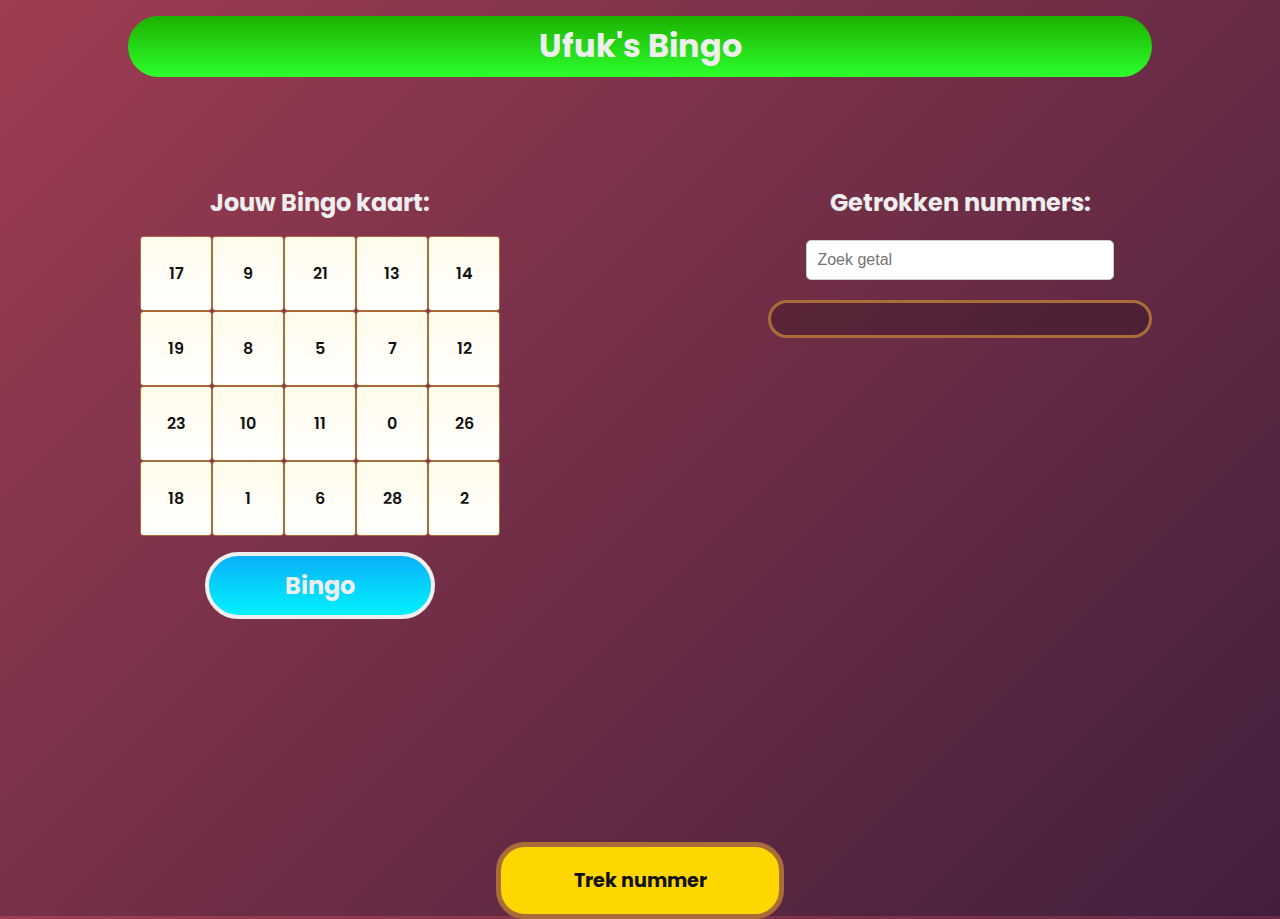
<file: opdracht2/index.html>
<!DOCTYPE html>
<html lang="nl">

<head>
  <meta charset="UTF-8" />
  <meta name="author" content="Ufuk Argun" />
  <meta name="viewport" content="width=device-width, initial-scale=1" />

  <title>Opdracht 2: Interactie galore - Frontend voor Designers</title>

  <link href="styles/style.css" rel="stylesheet" />
  <link rel="icon" type="image/svg+xml" href="images/favicon.svg" />
</head>

<body>
  <h1>Ufuk's Bingo</h1>
  <button id="pullNumber">Trek nummer</button>
  <section>
    <h2>Getrokken nummers:</h2>
    <input type="number" id="searchBar" placeholder="Zoek getal" />
    <ul id="randomNumbersList"></ul>
  </section>

  <section>
    <h2>Jouw Bingo kaart:</h2>
    <ul id="bingoCardList"></ul>
    <button id="bingoBtn">Bingo</button>
  </section>

  <script defer src="scripts/script.js"></script>
</body>

</html>
</file>
<file: opdracht2/styles/style.css>
/* CSS Document */

/*********/
/* FONTS */
/*********/
@font-face {
  font-family: "Poppins";
  src: url("../fonts/Poppins-Regular.woff") format("woff");
  font-weight: normal;
  font-style: normal;
}

@font-face {
  font-family: "Poppins";
  src: url("../fonts/Poppins-SemiBold.woff") format("woff");
  font-weight: semibold;
  font-style: normal;
}

@font-face {
  font-family: "Poppins";
  src: url("../fonts/Poppins-Bold.woff") format("woff");
  font-weight: bold;
  font-style: normal;
}

/**************/
/* CSS REMEDY */
/**************/
*,
*::after,
*::before {
  box-sizing: border-box;
}

button:not[disabled],
summary {
  cursor: pointer;
}

/*********************/
/* CUSTOM PROPERTIES */
/*********************/
:root {
  /* startje */
  --color-text: #111;
  --color-white: #eee;
  --color-gold: gold;
  --color-button-outline: #aa6c39;
  --color-dark-red: #9e3d51;
  --color-dark-purple: #421f3d;
  --color-background: linear-gradient(
    135deg,
    rgba(158, 61, 81, 1) 0%,
    rgba(66, 31, 61, 1) 100%
  );
  --dark-highlight: rgba(0, 0, 0, 0.2);
  --dark-highlight-border: rgba(255, 255, 255, 0.4);
  --bingo-number: linear-gradient(
    0deg,
    hsla(0, 0%, 100%, 1) 0%,
    hsla(50, 100%, 96%, 1) 100%
  );
  --bingo-button: linear-gradient(
    0deg,
    rgb(0, 242, 255) 0%,
    rgb(11, 176, 246) 100%
  );
  --color-matched: linear-gradient(
    0deg,
    rgb(44, 255, 44) 0%,
    rgb(29, 177, 0) 100%
  );
  --color-available: linear-gradient(
    0deg,
    rgb(236, 255, 220) 0%,
    rgb(217, 255, 191) 100%
  );
}

/****************/
/* JOUW STYLING */
/****************/

@media (prefers-color-scheme: dark) {
  :root {
    --color-background: linear-gradient(
      135deg,
      rgb(63, 24, 32) 0%,
      rgb(17, 8, 16) 100%
    );
    --color-matched: linear-gradient(
      0deg,
      rgb(21, 114, 21) 0%,
      rgb(15, 51, 8) 100%
    );
    --bingo-number: linear-gradient(
      0deg,
      rgb(48, 48, 48) 0%,
      rgb(20, 20, 20) 100%
    );
    --color-available: linear-gradient(
      0deg,
      rgb(10, 58, 10) 0%,
      rgb(6, 20, 3) 100%
    );
    --bingo-button: linear-gradient(
      0deg,
      rgb(38, 131, 136) 0%,
      rgb(20, 74, 97) 100%
    );
    --color-gold: #50b300;
  }

  ul:nth-child(2) li {
    color: var(--color-white);
  }
}

/* match animation */
@keyframes matched-animation {
  0% {
    background-image: var(--bingo-number);
    transform: scale(1);
  }

  50% {
    transform: scale(1.1);
    background-image: var(--color-matched);
  }

  100% {
    transform: scale(1);
    background-image: var(--color-matched);
  }
}

/* available animation */
@keyframes available-animation {
  0%,
  100% {
    background-image: var(--bingo-number);
    transform: scale(1);
  }

  50% {
    transform: scale(1.05);
    background-image: var(--color-available);
  }
}

/* nummer in het midden animation */
@keyframes numberDisplayAnimation {
  0% {
    transform: scale(0);
    opacity: 0;
  }

  50% {
    transform: scale(1.5);
    opacity: 1;
  }

  100% {
    transform: scale(1);
    opacity: 0;
  }
}

.available {
  animation: available-animation 5s infinite ease-in-out alternate;
}

.matched {
  animation: matched-animation 1s forwards ease-in-out;
}

body {
  margin: 0;
  font-family: Poppins, sans-serif;
  color: var(--color-text);
  background-image: var(--color-background);
  height: 100dvh;
  width: 100dvw;
}

/* jouw code */

@media screen and (min-width: 320px) {
  h1 {
    position: relative;
    margin: 0 auto;
    margin-top: 0.5em;
    text-align: center;
    color: var(--color-white);
    padding: 0.2em;
    max-width: 80%;
    border-radius: 1em;
    background-image: var(--color-matched);
  }

  /* zoekbalk */
  #searchBar {
    display: block;
    margin: 20px auto;
    padding: 10px;
    width: 80%;
    max-width: 400px;
    border: 1px solid #ccc;
    border-radius: 5px;
    font-size: 1em;
    font-family: Arial, sans-serif;
  }

  /* treknummer knop */
  #pullNumber {
    display: block;
    position: absolute;
    bottom: -1em;
    left: 0;
    right: 0;
    margin: auto;
    width: 15em;

    background-color: var(--color-gold);
    padding: 1em 1em 1em 1em;
    border-radius: 1.5em;
    border: 0.3em solid var(--color-button-outline);
    color: var(--color-text);

    font-size: 1.2em;
    font-family: "Poppins", sans-serif;
    font-weight: bold;
  }

  ul {
    align-self: center;
  }

  /* higlight geven aan recente nummer */
  #randomNumbersList > li:first-child::before {
    position: absolute;
    content: "";
    background-color: var(--dark-highlight-border);
    left: -0.65em;
    top: -0.55em;
    margin: auto;
    width: 4.5em;
    height: 4.3em;
    border-radius: 1em;
    z-index: -1;
  }

  /* gerollde nummerslijst */
  #randomNumbersList {
    display: flex;
    overflow-x: auto;
    flex-wrap: nowrap;
    margin: 0 auto;
    max-width: 95%;
    list-style: none;
    padding: 1em;
    background-color: var(--dark-highlight);
    border: 0.2em solid var(--color-button-outline);
    justify-self: center;
    border-radius: 2em;
  }

  /* getrokken nummers section */
  body > section:nth-child(3) {
    display: flex;
    max-width: 24em;
    flex-direction: column;
    justify-content: center;
    margin: 0 auto;
  }

  /* bingokaart section */
  body > section:nth-child(4) {
    display: flex;
    max-width: 24em;
    flex-direction: column;
    justify-content: center;
    margin: 0 auto;
  }

  /* bingokaart ul */
  ul:nth-child(2) {
    max-width: 24em;
    list-style: none;
    min-width: 24em;
    padding: 0;
    position: relative;
    display: flex;
    flex-wrap: wrap;
    align-items: center;
    justify-content: center;
    text-align: center;
  }

  /* bingokaart li's */
  ul:nth-child(2) li {
    text-align: center;
    position: relative;
    padding: 1.5em;
    min-width: 4.5em;
    margin: 0;
    background-image: var(--bingo-number);
    border-radius: 0.2em;
    border: 1px solid var(--color-button-outline);
  }

  /* rolled nummers li */
  #randomNumbersList > li {
    position: relative;
    scroll-snap-align: center;

    width: 20%;
    background-color: var(--color-gold);
    border-radius: 3em;
    padding: 1em;
    margin: 0.75em;
    min-width: 3.5em;
    text-align: center;

    font-size: 1.2em;
    font-family: sans-serif;
    font-weight: 700;
    border: 0.2em solid var(--color-button-outline);
  }

  /* bingo knop */
  body > section:nth-child(4) > button {
    display: block;
    left: 0;
    right: 0;
    margin: auto;
    width: 14em;
    max-width: 60%;

    background-image: var(--bingo-button);
    padding: 0.5em;
    border-radius: 1.5em;
    border: 0.2em solid var(--color-white);
    color: var(--color-white);

    font-size: 1.5em;
    font-family: "Poppins", sans-serif;
    font-weight: 700;
  }

  h2 {
    color: var(--color-white);
    text-align: center;
    margin: 0 auto;
    padding-top: 0.5em;
  }

  /* properties animatie */
  .pulled-number {
    font-size: 3em;
    text-align: center;
    z-index: 1;
    opacity: 0;
    animation: numberDisplayAnimation 3s ease-in-out forwards;
    background-color: var(--color-gold);
    padding: 1em;
    border-radius: 5em;
    position: absolute;
    width: 3.5em;
    height: 3.5em;
    left: 0;
    right: 0;
    top: 0;
    bottom: 0;
    margin: auto;
  }

  /* focus bingokaart voor arrows */
  ul:nth-child(2) li:focus {
    transform: scale(1.2);
    border: 0.1em solid var(--color-gold);
  }

  /* getrokken nummers section */
  body > section:nth-child(3) {
    justify-content: center;
    max-width: 24em;
    position: relative;
    margin: 0 auto;
  }

  #randomNumbersList {
    max-width: 24em;
  }

  #randomNumbersList > li {
    max-width: 3.5em;
  }
}

/* media query 1200 px */
@media (min-width: 1200px) {
  h1 {
    margin-bottom: 3em;
  }

  #randomNumbersList {
    width: 24em;
  }

  /* bingokaart */
  body > section:nth-child(4) {
    display: inline-flex;
    position: relative;
    margin-left: 5em;
    left: 3em;
    width: 45%;
  }

  /* getrokken nummers */
  body > section:nth-child(3) {
    display: inline-flex;
    position: absolute;
    margin-right: 5em;
    right: 3em;
    width: 45%;
  }
}
</file>
